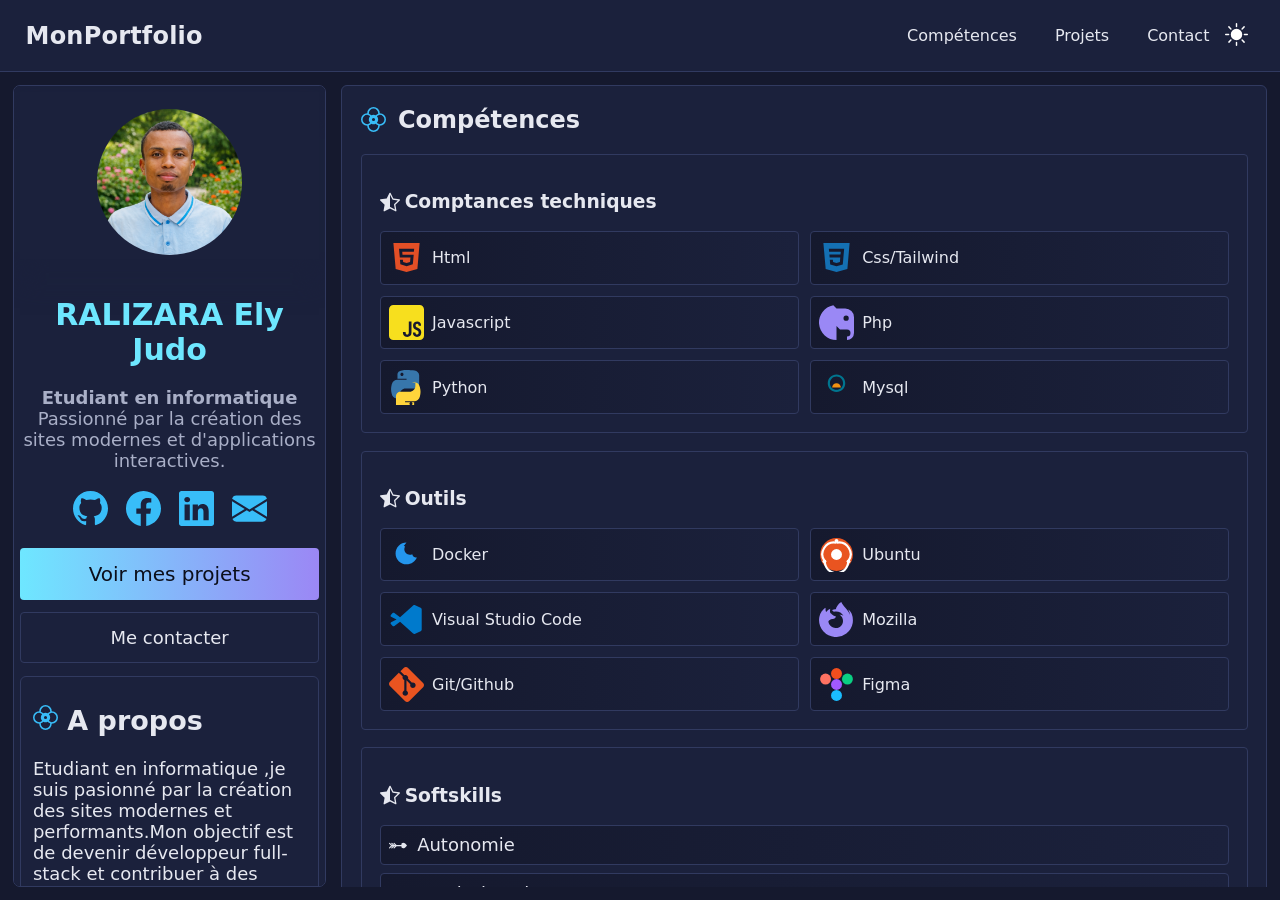
<file: index.html>
<!DOCTYPE html>
<html lang="en">
<head>
    <meta charset="UTF-8">
    <meta name="viewport" content="width=device-width, initial-scale=1.0">
    <title>Mon Portfolio</title>
    <link rel="stylesheet" href="assets/css/style.css">
    <link rel="stylesheet" href="assets/css/responsive.css">
    <link rel="stylesheet" href="assets/css/toolip.css">
</head>
<body>

  <!-- En tete -->
  <header class="header">
      <nav class="nav container">
        <button class="menu-toggle" aria-label="Ouvrir le menu"><img src="assets/images/icon/list.svg" alt="" srcset="" id="icon-menu"></button>
          <a href="#" class="logo">MonPortfolio</a>
          <ul class="nav-links">
               <!--<li data-link="oui"><a href="#accueil">Accueil</a></li>-->
              <li data-link="oui"><a href="#competences">Compétences</a></li>
              <li data-link="oui"><a href="#projets">Projets</a></li>
              <li data-link="oui"><a href="#contact">Contact</a></li>
          </ul>
          <button id="btn-switch">
            <img src="assets/images/icon/sun-fill.svg" alt="" srcset="" id="icon-mode">
          </button>
      </nav>
  </header>

  <!-- corps-->
  <main>
    <section class="section1">
    <section id="accueil" class="hero">
      <div class="container hero-grid">
        <div class="hero-image">
          <img src="assets/images/judo.png" alt="Photo de profil" />
        </div>
        <div class="hero-text">
          <h2><span class="accent">RALIZARA Ely Judo</span></h2>
          <p class="subtitle">
            <strong>Etudiant en informatique</strong><br>
            Passionné par la création des sites modernes et d'applications
            interactives. 
          </p>          
          <ul class="meta_link">
            <li>
              <div class="container-toolip">
                <div class="toolip">
                  <a href="https://github.com/ElyJudo" target="_blank" rel="noopener noreferrer">
                    <svg xmlns="http://www.w3.org/2000/svg" width="35" height="35" fill="#38bdf8" class="bi bi-github" viewBox="0 0 16 16">
                      <path d="M8 0C3.58 0 0 3.58 0 8c0 3.54 2.29 6.53 5.47 7.59.4.07.55-.17.55-.38 0-.19-.01-.82-.01-1.49-2.01.37-2.53-.49-2.69-.94-.09-.23-.48-.94-.82-1.13-.28-.15-.68-.52-.01-.53.63-.01 1.08.58 1.23.82.72 1.21 1.87.87 2.33.66.07-.52.28-.87.51-1.07-1.78-.2-3.64-.89-3.64-3.95 0-.87.31-1.59.82-2.15-.08-.2-.36-1.02.08-2.12 0 0 .67-.21 2.2.82.64-.18 1.32-.27 2-.27s1.36.09 2 .27c1.53-1.04 2.2-.82 2.2-.82.44 1.1.16 1.92.08 2.12.51.56.82 1.27.82 2.15 0 3.07-1.87 3.75-3.65 3.95.29.25.54.73.54 1.48 0 1.07-.01 1.93-.01 2.2 0 .21.15.46.55.38A8.01 8.01 0 0 0 16 8c0-4.42-3.58-8-8-8"/>
                    </svg>                  
                  </a>
                  <span class="toolip-text">github/ElyJudo</span>
                </div>
              </div>
            </li>
            <li>
              <div class="container-toolip">
                <div class="toolip">
                  <a href="https://facebook.com/RJ Ely" target="_blank" rel="noopener noreferrer">
                    <svg xmlns="http://www.w3.org/2000/svg" width="35" height="35" fill="#38bdf8" class="bi bi-facebook" viewBox="0 0 16 16">
                      <path d="M16 8.049c0-4.446-3.582-8.05-8-8.05C3.58 0-.002 3.603-.002 8.05c0 4.017 2.926 7.347 6.75 7.951v-5.625h-2.03V8.05H6.75V6.275c0-2.017 1.195-3.131 3.022-3.131.876 0 1.791.157 1.791.157v1.98h-1.009c-.993 0-1.303.621-1.303 1.258v1.51h2.218l-.354 2.326H9.25V16c3.824-.604 6.75-3.934 6.75-7.951"/>
                    </svg>                  
                  </a>
                  <span class="toolip-text">facebook/RJ Ely</span>
                </div>
              </div>
            </li>
            <li>
              <div class="container-toolip">
                <div class="toolip">
                  <a href="https://linkedin.com/ely-judo-ralizara" target="_blank" rel="noopener noreferrer">
                    <svg xmlns="http://www.w3.org/2000/svg" width="35" height="35" fill="#38bdf8" class="bi bi-linkedin" viewBox="0 0 16 16">
                      <path d="M0 1.146C0 .513.526 0 1.175 0h13.65C15.474 0 16 .513 16 1.146v13.708c0 .633-.526 1.146-1.175 1.146H1.175C.526 16 0 15.487 0 14.854zm4.943 12.248V6.169H2.542v7.225zm-1.2-8.212c.837 0 1.358-.554 1.358-1.248-.015-.709-.52-1.248-1.342-1.248S2.4 3.226 2.4 3.934c0 .694.521 1.248 1.327 1.248zm4.908 8.212V9.359c0-.216.016-.432.08-.586.173-.431.568-.878 1.232-.878.869 0 1.216.662 1.216 1.634v3.865h2.401V9.25c0-2.22-1.184-3.252-2.764-3.252-1.274 0-1.845.7-2.165 1.193v.025h-.016l.016-.025V6.169h-2.4c.03.678 0 7.225 0 7.225z"/>
                    </svg>                  
                  </a>
                  <span class="toolip-text">linkedin.com/ely-judo-ralizara</span>
                </div>
              </div>
            </li>
            <li>
              <div class="container-toolip">
                <div class="toolip">
                  <a href="https://ralizaraelyjudo@gmail.com" target="_blank" rel="noopener noreferrer">
                    <svg xmlns="http://www.w3.org/2000/svg" width="35" height="35" fill="#38bdf8" class="bi bi-envelope-fill" viewBox="0 0 16 16">
                      <path d="M.05 3.555A2 2 0 0 1 2 2h12a2 2 0 0 1 1.95 1.555L8 8.414zM0 4.697v7.104l5.803-3.558zM6.761 8.83l-6.57 4.027A2 2 0 0 0 2 14h12a2 2 0 0 0 1.808-1.144l-6.57-4.027L8 9.586zm3.436-.586L16 11.801V4.697z"/>
                    </svg> 
                  </a>
                  <span class="toolip-text">ralizaraelyjudo@gmail.com</span>
                </div>
              </div>
            </li>


          </ul>

          <div class="hero-actions">
            <a class="btn primary" href="#projets">Voir mes projets</a>
            <a class="btn ghost" href="#contact">Me contacter</a>
          </div>
        </div>
      </div>
    </section>
    <section id="a-propos" class="section a-propos">
      <div class="section_child">
      <div class="container about">
        <div>
          <h2>
            <svg xmlns="http://www.w3.org/2000/svg" width="25" height="25" fill="#38bdf8" class="bi bi-flower2" viewBox="0 0 16 16">
              <path d="M8 16a4 4 0 0 0 4-4 4 4 0 0 0 0-8 4 4 0 0 0-8 0 4 4 0 1 0 0 8 4 4 0 0 0 4 4m3-12q0 .11-.03.247c-.544.241-1.091.638-1.598 1.084A3 3 0 0 0 8 5c-.494 0-.96.12-1.372.331-.507-.446-1.054-.843-1.597-1.084A1 1 0 0 1 5 4a3 3 0 0 1 6 0m-.812 6.052A3 3 0 0 0 11 8a3 3 0 0 0-.812-2.052c.215-.18.432-.346.647-.487C11.34 5.131 11.732 5 12 5a3 3 0 1 1 0 6c-.268 0-.66-.13-1.165-.461a7 7 0 0 1-.647-.487m-3.56.617a3 3 0 0 0 2.744 0c.507.446 1.054.842 1.598 1.084q.03.137.03.247a3 3 0 1 1-6 0q0-.11.03-.247c.544-.242 1.091-.638 1.598-1.084m-.816-4.721A3 3 0 0 0 5 8c0 .794.308 1.516.812 2.052a7 7 0 0 1-.647.487C4.66 10.869 4.268 11 4 11a3 3 0 0 1 0-6c.268 0 .66.13 1.165.461.215.141.432.306.647.487M8 9a1 1 0 1 1 0-2 1 1 0 0 1 0 2"/>
            </svg>        
            A propos
          </h2>
          <p>
            Etudiant en informatique ,je suis pasionné par la création des 
            sites modernes et performants.Mon objectif est de devenir développeur full-stack et contribuer à des projets innovants
          </p>
          <div class="stats">
            <div class="stat">
              <span class="num">2</span>
              <span class="label">Années d'apprentissage</span>
            </div>
            <div class="stat">
              <span class="num">7+</span>
              <span class="label">Technologies utilisés</span>
            </div>
          </div>
        </div>
      </div>
    </section>
  </section>
  
  <section class="section2">
    <!-- competences -->
    <section id="competences" class="section alt">
        <div class="container competences">
          <h2>
            <svg xmlns="http://www.w3.org/2000/svg" width="25" height="25" fill="#38bdf8" class="bi bi-flower2" viewBox="0 0 16 16">
              <path d="M8 16a4 4 0 0 0 4-4 4 4 0 0 0 0-8 4 4 0 0 0-8 0 4 4 0 1 0 0 8 4 4 0 0 0 4 4m3-12q0 .11-.03.247c-.544.241-1.091.638-1.598 1.084A3 3 0 0 0 8 5c-.494 0-.96.12-1.372.331-.507-.446-1.054-.843-1.597-1.084A1 1 0 0 1 5 4a3 3 0 0 1 6 0m-.812 6.052A3 3 0 0 0 11 8a3 3 0 0 0-.812-2.052c.215-.18.432-.346.647-.487C11.34 5.131 11.732 5 12 5a3 3 0 1 1 0 6c-.268 0-.66-.13-1.165-.461a7 7 0 0 1-.647-.487m-3.56.617a3 3 0 0 0 2.744 0c.507.446 1.054.842 1.598 1.084q.03.137.03.247a3 3 0 1 1-6 0q0-.11.03-.247c.544-.242 1.091-.638 1.598-1.084m-.816-4.721A3 3 0 0 0 5 8c0 .794.308 1.516.812 2.052a7 7 0 0 1-.647.487C4.66 10.869 4.268 11 4 11a3 3 0 0 1 0-6c.268 0 .66.13 1.165.461.215.141.432.306.647.487M8 9a1 1 0 1 1 0-2 1 1 0 0 1 0 2"/>
            </svg>        
            Compétences
          </h2>
          <div class="skills-box">
            <h3>
              <svg xmlns="http://www.w3.org/2000/svg" width="20" height="20" fill="currentColor" class="bi bi-star-half" viewBox="0 0 16 16">
                <path d="M5.354 5.119 7.538.792A.52.52 0 0 1 8 .5c.183 0 .366.097.465.292l2.184 4.327 4.898.696A.54.54 0 0 1 16 6.32a.55.55 0 0 1-.17.445l-3.523 3.356.83 4.73c.078.443-.36.79-.746.592L8 13.187l-4.389 2.256a.5.5 0 0 1-.146.05c-.342.06-.668-.254-.6-.642l.83-4.73L.173 6.765a.55.55 0 0 1-.172-.403.6.6 0 0 1 .085-.302.51.51 0 0 1 .37-.245zM8 12.027a.5.5 0 0 1 .232.056l3.686 1.894-.694-3.957a.56.56 0 0 1 .162-.505l2.907-2.77-4.052-.576a.53.53 0 0 1-.393-.288L8.001 2.223 8 2.226z"/>
              </svg>
              Comptances techniques
            </h3>
            <div class="skills-content">
              <div class="">
                <svg class="w-6 h-6 text-gray-800 dark:text-white" aria-hidden="true" xmlns="http://www.w3.org/2000/svg" width="35"  height="35"  fill="#e34f26" viewBox="0 0 24 24">
                  <path d="m3 2 1.578 17.824L12 22l7.467-2.175L21 2H3Zm14.049 6.048H9.075l.172 2.016h7.697l-.626 6.565-4.246 1.381-4.281-1.455-.288-2.932h2.024l.16 1.411 2.4.815 2.346-.763.297-3.005H7.416l-.562-6.05h10.412l-.217 2.017Z"/>
                </svg>
                Html
              </div>
              <div class="">
                <svg class="w-6 h-6 text-gray-800 dark:text-white" aria-hidden="true" xmlns="http://www.w3.org/2000/svg" width="35"  height="35"  fill="#1470b3" viewBox="0 0 24 24">
                  <path d="m3 2 1.578 17.834L12 22l7.468-2.165L21 2H3Zm13.3 14.722-4.293 1.204H12l-4.297-1.204-.297-3.167h2.108l.15 1.526 2.335.639 2.34-.64.245-3.05h-7.27l-.187-2.006h7.64l.174-2.006H6.924l-.176-2.006h10.506l-.954 10.71Z"/>
                </svg>
                Css/Tailwind
              </div>
              <div class="">
                <svg xmlns="http://www.w3.org/2000/svg" width="35"  height="35"  fill="#f7df1e" class="bi bi-javascript" viewBox="0 0 16 16">
                  <path fill-rule="evenodd" d="M14 0a2 2 0 0 1 2 2v12a2 2 0 0 1-2 2H2a2 2 0 0 1-2-2V2a2 2 0 0 1 2-2zM9.053 7.596v3.127l-.007 1.752q0 .498-.186.752t-.556.263q-.342 0-.528-.234-.185-.234-.185-.684v-.175H6.37v.185q0 .665.253 1.113.255.45.703.674.44.225 1.016.225.88 0 1.406-.498.527-.498.527-1.485l.007-1.752V7.596zm3.808-.108q-.585 0-1.006.244a1.67 1.67 0 0 0-.634.674 2.1 2.1 0 0 0-.225.996q0 .753.293 1.182.303.42.967.732l.469.215q.438.186.625.43.185.244.185.635 0 .478-.166.703-.156.224-.527.224-.361.001-.547-.244-.186-.243-.205-.752h-1.162q.02.996.498 1.524.479.527 1.386.527.909 0 1.417-.518.507-.517.507-1.484 0-.81-.332-1.289t-1.045-.79l-.449-.196q-.39-.166-.556-.381-.166-.214-.166-.576 0-.4.165-.596.177-.195.508-.195.361 0 .508.234.156.234.176.703h1.123q-.03-.976-.498-1.484-.47-.518-1.309-.518"/>
                </svg>
                Javascript
              </div>
              <div class="">
                <svg fill="#9a88f5" width="35"  height="35"  viewBox="0 0 20 20" xmlns="http://www.w3.org/2000/svg"><path fill-rule="evenodd" d="M10 12v8A10 10 0 0 1 8.17.17L10 2h5a5 5 0 0 1 5 4.99v9.02A4 4 0 0 1 16 20v-2a2 2 0 1 0 0-4h-4l-2-2zm5.5-3a1.5 1.5 0 1 0 0-3 1.5 1.5 0 0 0 0 3z"/></svg>
                Php
              </div>
              <div class="">
                <svg xmlns="http://www.w3.org/2000/svg" width="35" height="35" viewBox="0 0 256 255">
                  <path fill="#3776AB" d="M126.9 0c-11.3.1-22.1 1-31.7 2.7-28.1 5-33.2 15.5-33.2 34.9v25.6h66.4v8.5H61.9c-19.6 0-36.7 11.8-42.1 34.2-6.2 25.6-6.5 41.6 0 68.1 4.8 20.1 16.3 34.2 35.9 34.2h23.3v-31.1c0-22.4 19.4-42.1 42.1-42.1h66.4c18.7 0 33.2-15.3 33.2-34.2V37.6c0-18.2-15.2-31.2-33.2-34.9C149.1 1 138.2-.1 126.9 0zm-32.1 20.5c6.3 0 11.4 5.1 11.4 11.4s-5.1 11.4-11.4 11.4-11.4-5.1-11.4-11.4 5.1-11.4 11.4-11.4z"/>
                  <path fill="#FFD43B" d="M192.8 85.9v31.1c0 22.4-19.4 42.1-42.1 42.1h-66.4c-18.7 0-33.2 15.3-33.2 34.2v68.1c0 18.2 15.2 31.2 33.2 34.9 18.7 3.8 36.6 4.5 66.4 0 28.1-5 33.2-15.5 33.2-34.9v-25.6h-66.4v-8.5h66.4c19.6 0 36.7-11.8 42.1-34.2 6.2-25.6 6.5-41.6 0-68.1-4.8-20.1-16.3-34.2-35.9-34.2h-23.3zm-32.1 148.6c6.3 0 11.4 5.1 11.4 11.4s-5.1 11.4-11.4 11.4-11.4-5.1-11.4-11.4 5.1-11.4 11.4-11.4z"/>
                </svg>

                Python
              </div>
              <div class="">
                <svg xmlns="http://www.w3.org/2000/svg" width="35" height="35" viewBox="0 0 256 256">
                  <path fill="#00758F" d="M128 32c-35.3 0-64 28.7-64 64 0 35.3 28.7 64 64 64s64-28.7 64-64c0-35.3-28.7-64-64-64zm0 112c-26.5 0-48-21.5-48-48s21.5-48 48-48 48 21.5 48 48-21.5 48-48 48z"/>
                  <path fill="#F29111" d="M128 96c-17.7 0-32 14.3-32 32h64c0-17.7-14.3-32-32-32z"/>
                </svg>

                Mysql
              </div>
           

            </div>
          </div>
          <div class="skills-box">
            <h3>
              <svg xmlns="http://www.w3.org/2000/svg" width="20" height="20" fill="currentColor" class="bi bi-star-half" viewBox="0 0 16 16">
                <path d="M5.354 5.119 7.538.792A.52.52 0 0 1 8 .5c.183 0 .366.097.465.292l2.184 4.327 4.898.696A.54.54 0 0 1 16 6.32a.55.55 0 0 1-.17.445l-3.523 3.356.83 4.73c.078.443-.36.79-.746.592L8 13.187l-4.389 2.256a.5.5 0 0 1-.146.05c-.342.06-.668-.254-.6-.642l.83-4.73L.173 6.765a.55.55 0 0 1-.172-.403.6.6 0 0 1 .085-.302.51.51 0 0 1 .37-.245zM8 12.027a.5.5 0 0 1 .232.056l3.686 1.894-.694-3.957a.56.56 0 0 1 .162-.505l2.907-2.77-4.052-.576a.53.53 0 0 1-.393-.288L8.001 2.223 8 2.226z"/>
              </svg>
              Outils
            </h3>
            <div class="skills-content">
              <div class="">
                <svg xmlns="http://www.w3.org/2000/svg" viewBox="0 0 128 128" width="35" height="35">>
                  <path fill="#2496ED" d="M64 20c-22 0-40 18-40 40 0 22 18 40 40 40 18 0 33-11 38-26-3 1-7 1-10-1-4-2-6-6-7-10-3 1-6 2-9 2-11 0-20-9-20-20 0-4 1-7 3-10-1-1-3-2-5-2z"/>
                </svg>

                Docker
              </div>
              <div class="">
                <svg xmlns="http://www.w3.org/2000/svg" viewBox="0 0 256 256" width="35" height="35">
                  <circle cx="128" cy="128" r="120" fill="#E95420"/>
                  <circle cx="128" cy="128" r="40" fill="#ffffff"/>
                  <circle cx="128" cy="28" r="14" fill="#ffffff"/>
                  <circle cx="40" cy="178" r="14" fill="#ffffff"/>
                  <circle cx="216" cy="178" r="14" fill="#ffffff"/>
                  <path d="M128 42 A86 86 0 0 1 214 178" stroke="#ffffff" stroke-width="16" fill="none"/>
                  <path d="M214 178 A86 86 0 0 1 42 178" stroke="#ffffff" stroke-width="16" fill="none"/>
                  <path d="M42 178 A86 86 0 0 1 128 42" stroke="#ffffff" stroke-width="16" fill="none"/>
                </svg>

                Ubuntu
              </div>
              <div class="">
                <svg xmlns="http://www.w3.org/2000/svg" viewBox="0 0 128 128" width="35"height="35">
                  <path fill="#007acc" d="M115.6 21.2L95.8 11.6c-2.5-1.2-5.5-.8-7.5 1L40.4 55.6 19.8 40.1c-2-1.5-4.8-1.3-6.5.5L6.8 47.3c-1.6 2-1.3 4.8.7 6.5L27.7 64 7.5 74.2c-2 1.6-2.3 4.5-.7 6.5l6.5 6.7c1.7 1.8 4.5 2 6.5.5l20.6-15.5 47.9 43c2 1.8 5 2.2 7.5 1l19.8-9.6c2.4-1.2 4-3.7 4-6.4V27.6c0-2.7-1.6-5.2-4-6.4z"/>
                </svg>

                Visual Studio Code
              </div>
              <div class="">
                <svg xmlns="http://www.w3.org/2000/svg" width="35" height="35" fill="#9a88f5" class="bi bi-browser-firefox" viewBox="0 0 16 16">
                  <path d="M13.384 3.408c.535.276 1.22 1.152 1.556 1.963a8 8 0 0 1 .503 3.897l-.009.077-.026.224A7.758 7.758 0 0 1 .006 8.257v-.04q.025-.545.114-1.082c.01-.074.075-.42.09-.489l.01-.051a6.6 6.6 0 0 1 1.041-2.35q.327-.465.725-.87.35-.358.758-.65a1.5 1.5 0 0 1 .26-.137c-.018.268-.04 1.553.268 1.943h.003a5.7 5.7 0 0 1 1.868-1.443 3.6 3.6 0 0 0 .021 1.896q.105.07.2.152c.107.09.226.207.454.433l.068.066.009.009a2 2 0 0 0 .213.18c.383.287.943.563 1.306.741.201.1.342.168.359.193l.004.008c-.012.193-.695.858-.933.858-2.206 0-2.564 1.335-2.564 1.335.087.997.714 1.839 1.517 2.357a4 4 0 0 0 .439.241q.114.05.228.094c.325.115.665.18 1.01.194 3.043.143 4.155-2.804 3.129-4.745v-.001a3 3 0 0 0-.731-.9 3 3 0 0 0-.571-.37l-.003-.002a2.68 2.68 0 0 1 1.87.454 3.92 3.92 0 0 0-3.396-1.983q-.116.001-.23.01l-.042.003V4.31h-.002a4 4 0 0 0-.8.14 7 7 0 0 0-.333-.314 2 2 0 0 0-.2-.152 4 4 0 0 1-.088-.383 5 5 0 0 1 1.352-.289l.05-.003c.052-.004.125-.01.205-.012C7.996 2.212 8.733.843 10.17.002l-.003.005.003-.001.002-.002h.002l.002-.002h.015a.02.02 0 0 1 .012.007 2.4 2.4 0 0 0 .206.48q.09.153.183.297c.49.774 1.023 1.379 1.543 1.968.771.874 1.512 1.715 2.036 3.02l-.001-.013a8 8 0 0 0-.786-2.353"/>
                </svg>               
                Mozilla
              </div>
              <div class="">
                <svg xmlns="http://www.w3.org/2000/svg" viewBox="0 0 128 128" width="35"height="35">
                  <path fill="#E95420" d="M124.7 58.4L69.6 3.3c-4.4-4.4-11.5-4.4-15.9 0L41.9 15.1l15 15c3.5-1.2 7.6-.4 10.4 2.4 2.8 2.8 3.6 6.9 2.4 10.4l14.4 14.4c3.5-1.2 7.6-.4 10.4 2.4 3.9 3.9 3.9 10.3 0 14.2-3.9 3.9-10.3 3.9-14.2 0-2.9-2.9-3.6-7.2-2.2-10.8L63.9 48.7v37.7c1 .5 1.9 1.1 2.7 1.9 3.9 3.9 3.9 10.3 0 14.2-3.9 3.9-10.3 3.9-14.2 0-3.9-3.9-3.9-10.3 0-14.2 1-1 2.2-1.8 3.5-2.3V47.8c-1.3-.5-2.5-1.3-3.5-2.3-3-3-3.7-7.4-2.1-11.1L35.9 20.9 3.3 53.5c-4.4 4.4-4.4 11.5 0 15.9l55.1 55.1c4.4 4.4 11.5 4.4 15.9 0l50.4-50.4c4.4-4.4 4.4-11.5 0-15.7z"/>
                </svg>

                Git/Github
              </div>
              <div class="">
               <svg xmlns="http://www.w3.org/2000/svg" viewBox="0 0 128 128" width="35"height="35">
                <circle cx="64" cy="24" r="20" fill="#F24E1E"/>
                <circle cx="64" cy="64" r="20" fill="#A259FF"/>
                <circle cx="64" cy="104" r="20" fill="#1ABCFE"/>
                <circle cx="24" cy="44" r="20" fill="#FF7262"/>
                <circle cx="104" cy="44" r="20" fill="#0ACF83"/>
              </svg>

                Figma
              </div>
              
              

            </div>
          </div>
          <div class="skills-box">
            <h3>
              <svg xmlns="http://www.w3.org/2000/svg" width="20" height="20" fill="currentColor" class="bi bi-star-half" viewBox="0 0 16 16">
                <path d="M5.354 5.119 7.538.792A.52.52 0 0 1 8 .5c.183 0 .366.097.465.292l2.184 4.327 4.898.696A.54.54 0 0 1 16 6.32a.55.55 0 0 1-.17.445l-3.523 3.356.83 4.73c.078.443-.36.79-.746.592L8 13.187l-4.389 2.256a.5.5 0 0 1-.146.05c-.342.06-.668-.254-.6-.642l.83-4.73L.173 6.765a.55.55 0 0 1-.172-.403.6.6 0 0 1 .085-.302.51.51 0 0 1 .37-.245zM8 12.027a.5.5 0 0 1 .232.056l3.686 1.894-.694-3.957a.56.56 0 0 1 .162-.505l2.907-2.77-4.052-.576a.53.53 0 0 1-.393-.288L8.001 2.223 8 2.226z"/>
              </svg>
              Softskills
            </h3>
            <div class="skills">
              <ul class="soft-skill">
                <li>
                  <svg xmlns="http://www.w3.org/2000/svg" width="18" height="18" fill="currentColor" class="bi bi-heart-arrow" viewBox="0 0 16 16">
                    <path d="M6.707 9h4.364c-.536 1.573 2.028 3.806 4.929-.5-2.9-4.306-5.465-2.073-4.929-.5H6.707L4.854 6.146a.5.5 0 1 0-.708.708L5.293 8h-.586L2.854 6.146a.5.5 0 1 0-.708.708L3.293 8h-.586L.854 6.146a.5.5 0 1 0-.708.708L1.793 8.5.146 10.146a.5.5 0 0 0 .708.708L2.707 9h.586l-1.147 1.146a.5.5 0 0 0 .708.708L4.707 9h.586l-1.147 1.146a.5.5 0 0 0 .708.708z"/>
                  </svg>
                  Autonomie
                </li>
                <li>
                  <svg xmlns="http://www.w3.org/2000/svg" width="18" height="18" fill="currentColor" class="bi bi-heart-arrow" viewBox="0 0 16 16">
                    <path d="M6.707 9h4.364c-.536 1.573 2.028 3.806 4.929-.5-2.9-4.306-5.465-2.073-4.929-.5H6.707L4.854 6.146a.5.5 0 1 0-.708.708L5.293 8h-.586L2.854 6.146a.5.5 0 1 0-.708.708L3.293 8h-.586L.854 6.146a.5.5 0 1 0-.708.708L1.793 8.5.146 10.146a.5.5 0 0 0 .708.708L2.707 9h.586l-1.147 1.146a.5.5 0 0 0 .708.708L4.707 9h.586l-1.147 1.146a.5.5 0 0 0 .708.708z"/>
                  </svg>

                  Esprit d'analyse
                </li>
                <li>
                  <svg xmlns="http://www.w3.org/2000/svg" width="18" height="18" fill="currentColor" class="bi bi-heart-arrow" viewBox="0 0 16 16">
                    <path d="M6.707 9h4.364c-.536 1.573 2.028 3.806 4.929-.5-2.9-4.306-5.465-2.073-4.929-.5H6.707L4.854 6.146a.5.5 0 1 0-.708.708L5.293 8h-.586L2.854 6.146a.5.5 0 1 0-.708.708L3.293 8h-.586L.854 6.146a.5.5 0 1 0-.708.708L1.793 8.5.146 10.146a.5.5 0 0 0 .708.708L2.707 9h.586l-1.147 1.146a.5.5 0 0 0 .708.708L4.707 9h.586l-1.147 1.146a.5.5 0 0 0 .708.708z"/>
                  </svg>

                  Travail en équipe
                </li>
                <li>
                  <svg xmlns="http://www.w3.org/2000/svg" width="18" height="18" fill="currentColor" class="bi bi-heart-arrow" viewBox="0 0 16 16">
                    <path d="M6.707 9h4.364c-.536 1.573 2.028 3.806 4.929-.5-2.9-4.306-5.465-2.073-4.929-.5H6.707L4.854 6.146a.5.5 0 1 0-.708.708L5.293 8h-.586L2.854 6.146a.5.5 0 1 0-.708.708L3.293 8h-.586L.854 6.146a.5.5 0 1 0-.708.708L1.793 8.5.146 10.146a.5.5 0 0 0 .708.708L2.707 9h.586l-1.147 1.146a.5.5 0 0 0 .708.708L4.707 9h.586l-1.147 1.146a.5.5 0 0 0 .708.708z"/>
                  </svg>

                  Persérvérance
                </li>
              </ul>
            </div>          
          </div>
        </div>
    </section>
    <section class="section" id="formation">
      <div class="container">
        <h2>
          <svg xmlns="http://www.w3.org/2000/svg" width="25" height="25" fill="#38bdf8" class="bi bi-flower2" viewBox="0 0 16 16">
            <path d="M8 16a4 4 0 0 0 4-4 4 4 0 0 0 0-8 4 4 0 0 0-8 0 4 4 0 1 0 0 8 4 4 0 0 0 4 4m3-12q0 .11-.03.247c-.544.241-1.091.638-1.598 1.084A3 3 0 0 0 8 5c-.494 0-.96.12-1.372.331-.507-.446-1.054-.843-1.597-1.084A1 1 0 0 1 5 4a3 3 0 0 1 6 0m-.812 6.052A3 3 0 0 0 11 8a3 3 0 0 0-.812-2.052c.215-.18.432-.346.647-.487C11.34 5.131 11.732 5 12 5a3 3 0 1 1 0 6c-.268 0-.66-.13-1.165-.461a7 7 0 0 1-.647-.487m-3.56.617a3 3 0 0 0 2.744 0c.507.446 1.054.842 1.598 1.084q.03.137.03.247a3 3 0 1 1-6 0q0-.11.03-.247c.544-.242 1.091-.638 1.598-1.084m-.816-4.721A3 3 0 0 0 5 8c0 .794.308 1.516.812 2.052a7 7 0 0 1-.647.487C4.66 10.869 4.268 11 4 11a3 3 0 0 1 0-6c.268 0 .66.13 1.165.461.215.141.432.306.647.487M8 9a1 1 0 1 1 0-2 1 1 0 0 1 0 2"/>
          </svg>        
          Formations
        </h2>
        <ul class="soft-skill">
          <li>
            <svg xmlns="http://www.w3.org/2000/svg" width="18" height="18" fill="currentColor" class="bi bi-pc-display-horizontal" viewBox="0 0 16 16">
              <path d="M1.5 0A1.5 1.5 0 0 0 0 1.5v7A1.5 1.5 0 0 0 1.5 10H6v1H1a1 1 0 0 0-1 1v3a1 1 0 0 0 1 1h14a1 1 0 0 0 1-1v-3a1 1 0 0 0-1-1h-5v-1h4.5A1.5 1.5 0 0 0 16 8.5v-7A1.5 1.5 0 0 0 14.5 0zm0 1h13a.5.5 0 0 1 .5.5v7a.5.5 0 0 1-.5.5h-13a.5.5 0 0 1-.5-.5v-7a.5.5 0 0 1 .5-.5M12 12.5a.5.5 0 1 1 1 0 .5.5 0 0 1-1 0m2 0a.5.5 0 1 1 1 0 .5.5 0 0 1-1 0M1.5 12h5a.5.5 0 0 1 0 1h-5a.5.5 0 0 1 0-1M1 14.25a.25.25 0 0 1 .25-.25h5.5a.25.25 0 1 1 0 .5h-5.5a.25.25 0 0 1-.25-.25"/>
            </svg>
            Licence en informatique 
          </li>
          <li>
            <svg xmlns="http://www.w3.org/2000/svg" width="18" height="18" fill="currentColor" class="bi bi-mortarboard-fill" viewBox="0 0 16 16">
              <path d="M8.211 2.047a.5.5 0 0 0-.422 0l-7.5 3.5a.5.5 0 0 0 .025.917l7.5 3a.5.5 0 0 0 .372 0L14 7.14V13a1 1 0 0 0-1 1v2h3v-2a1 1 0 0 0-1-1V6.739l.686-.275a.5.5 0 0 0 .025-.917z"/>
              <path d="M4.176 9.032a.5.5 0 0 0-.656.327l-.5 1.7a.5.5 0 0 0 .294.605l4.5 1.8a.5.5 0 0 0 .372 0l4.5-1.8a.5.5 0 0 0 .294-.605l-.5-1.7a.5.5 0 0 0-.656-.327L8 10.466z"/>
            </svg>
            Université ISSTM(Institut Superière des Sciences et Technologies de Mahajanga)
          </li>
          <li>
            <svg xmlns="http://www.w3.org/2000/svg" width="18" height="18" fill="currentColor" class="bi bi-calendar2" viewBox="0 0 16 16">
              <path d="M3.5 0a.5.5 0 0 1 .5.5V1h8V.5a.5.5 0 0 1 1 0V1h1a2 2 0 0 1 2 2v11a2 2 0 0 1-2 2H2a2 2 0 0 1-2-2V3a2 2 0 0 1 2-2h1V.5a.5.5 0 0 1 .5-.5M2 2a1 1 0 0 0-1 1v11a1 1 0 0 0 1 1h12a1 1 0 0 0 1-1V3a1 1 0 0 0-1-1z"/>
              <path d="M2.5 4a.5.5 0 0 1 .5-.5h10a.5.5 0 0 1 .5.5v1a.5.5 0 0 1-.5.5H3a.5.5 0 0 1-.5-.5z"/>
            </svg>
            2024 - Jusqu'au present
          </li>
          <li>
            <svg xmlns="http://www.w3.org/2000/svg" width="18" height="18" fill="currentColor" class="bi bi-calendar2-week" viewBox="0 0 16 16">
              <path d="M3.5 0a.5.5 0 0 1 .5.5V1h8V.5a.5.5 0 0 1 1 0V1h1a2 2 0 0 1 2 2v11a2 2 0 0 1-2 2H2a2 2 0 0 1-2-2V3a2 2 0 0 1 2-2h1V.5a.5.5 0 0 1 .5-.5M2 2a1 1 0 0 0-1 1v11a1 1 0 0 0 1 1h12a1 1 0 0 0 1-1V3a1 1 0 0 0-1-1z"/>
              <path d="M2.5 4a.5.5 0 0 1 .5-.5h10a.5.5 0 0 1 .5.5v1a.5.5 0 0 1-.5.5H3a.5.5 0 0 1-.5-.5zM11 7.5a.5.5 0 0 1 .5-.5h1a.5.5 0 0 1 .5.5v1a.5.5 0 0 1-.5.5h-1a.5.5 0 0 1-.5-.5zm-3 0a.5.5 0 0 1 .5-.5h1a.5.5 0 0 1 .5.5v1a.5.5 0 0 1-.5.5h-1a.5.5 0 0 1-.5-.5zm-5 3a.5.5 0 0 1 .5-.5h1a.5.5 0 0 1 .5.5v1a.5.5 0 0 1-.5.5h-1a.5.5 0 0 1-.5-.5zm3 0a.5.5 0 0 1 .5-.5h1a.5.5 0 0 1 .5.5v1a.5.5 0 0 1-.5.5h-1a.5.5 0 0 1-.5-.5z"/>
            </svg>
            Cours importants : Programmation,Algorithmique,Base de données
          </li>
        </ul>
      </div>
    </section>
    <!-- Projets -->
    <section id="projets" class="section">
      <div class="container">
        <h2>
          <svg xmlns="http://www.w3.org/2000/svg" width="25" height="25" fill="#38bdf8" class="bi bi-flower2" viewBox="0 0 16 16">
            <path d="M8 16a4 4 0 0 0 4-4 4 4 0 0 0 0-8 4 4 0 0 0-8 0 4 4 0 1 0 0 8 4 4 0 0 0 4 4m3-12q0 .11-.03.247c-.544.241-1.091.638-1.598 1.084A3 3 0 0 0 8 5c-.494 0-.96.12-1.372.331-.507-.446-1.054-.843-1.597-1.084A1 1 0 0 1 5 4a3 3 0 0 1 6 0m-.812 6.052A3 3 0 0 0 11 8a3 3 0 0 0-.812-2.052c.215-.18.432-.346.647-.487C11.34 5.131 11.732 5 12 5a3 3 0 1 1 0 6c-.268 0-.66-.13-1.165-.461a7 7 0 0 1-.647-.487m-3.56.617a3 3 0 0 0 2.744 0c.507.446 1.054.842 1.598 1.084q.03.137.03.247a3 3 0 1 1-6 0q0-.11.03-.247c.544-.242 1.091-.638 1.598-1.084m-.816-4.721A3 3 0 0 0 5 8c0 .794.308 1.516.812 2.052a7 7 0 0 1-.647.487C4.66 10.869 4.268 11 4 11a3 3 0 0 1 0-6c.268 0 .66.13 1.165.461.215.141.432.306.647.487M8 9a1 1 0 1 1 0-2 1 1 0 0 1 0 2"/>
          </svg>        
          Projets
        </h2>
        <div class="projects">
          <article class="card">
            <div class="card-body">
              <h3>Gestion de tâche</h3>
              <!-- <img src="https://images.unsplash.com/photo-1555066931-4365d14bab8c?q=80&w=800" alt="Projet 1" /> -->
              <p>Vous pouvez ajouter des différents tâches</p>
              <div class="tags">
                <span>
                  <svg class="w-6 h-6 text-gray-800 dark:text-white" aria-hidden="true" xmlns="http://www.w3.org/2000/svg" width="30"  height="30"  fill="#e34f26" viewBox="0 0 24 24">
                    <path d="m3 2 1.578 17.824L12 22l7.467-2.175L21 2H3Zm14.049 6.048H9.075l.172 2.016h7.697l-.626 6.565-4.246 1.381-4.281-1.455-.288-2.932h2.024l.16 1.411 2.4.815 2.346-.763.297-3.005H7.416l-.562-6.05h10.412l-.217 2.017Z"/>
                  </svg>
                </span>
                <span>
                  <svg class="w-6 h-6 text-gray-800 dark:text-white" aria-hidden="true" xmlns="http://www.w3.org/2000/svg" width="30"  height="30"  fill="#1572b6" viewBox="0 0 24 24">
                    <path d="m3 2 1.578 17.834L12 22l7.468-2.165L21 2H3Zm13.3 14.722-4.293 1.204H12l-4.297-1.204-.297-3.167h2.108l.15 1.526 2.335.639 2.34-.64.245-3.05h-7.27l-.187-2.006h7.64l.174-2.006H6.924l-.176-2.006h10.506l-.954 10.71Z"/>
                  </svg>
                </span>
                <span>
                  <svg xmlns="http://www.w3.org/2000/svg" width="30"style="padding: 3px;" height="30"  fill="#f4dc1d" class="bi bi-javascript" viewBox="0 0 16 16">
                    <path fill-rule="evenodd" d="M14 0a2 2 0 0 1 2 2v12a2 2 0 0 1-2 2H2a2 2 0 0 1-2-2V2a2 2 0 0 1 2-2zM9.053 7.596v3.127l-.007 1.752q0 .498-.186.752t-.556.263q-.342 0-.528-.234-.185-.234-.185-.684v-.175H6.37v.185q0 .665.253 1.113.255.45.703.674.44.225 1.016.225.88 0 1.406-.498.527-.498.527-1.485l.007-1.752V7.596zm3.808-.108q-.585 0-1.006.244a1.67 1.67 0 0 0-.634.674 2.1 2.1 0 0 0-.225.996q0 .753.293 1.182.303.42.967.732l.469.215q.438.186.625.43.185.244.185.635 0 .478-.166.703-.156.224-.527.224-.361.001-.547-.244-.186-.243-.205-.752h-1.162q.02.996.498 1.524.479.527 1.386.527.909 0 1.417-.518.507-.517.507-1.484 0-.81-.332-1.289t-1.045-.79l-.449-.196q-.39-.166-.556-.381-.166-.214-.166-.576 0-.4.165-.596.177-.195.508-.195.361 0 .508.234.156.234.176.703h1.123q-.03-.976-.498-1.484-.47-.518-1.309-.518"/>
                  </svg>
                </span>
                <span>
                  <svg fill="#1572b6" width="30"  height="30"  viewBox="0 0 20 20" xmlns="http://www.w3.org/2000/svg"><path fill-rule="evenodd" d="M10 12v8A10 10 0 0 1 8.17.17L10 2h5a5 5 0 0 1 5 4.99v9.02A4 4 0 0 1 16 20v-2a2 2 0 1 0 0-4h-4l-2-2zm5.5-3a1.5 1.5 0 1 0 0-3 1.5 1.5 0 0 0 0 3z"/></svg>
                </span>
              </div>
              <div class="card-actions">
                <a class="btn small" href="https://github.com/ElyJudo/taches" target="_blank">Github</a>
                <a class="btn small ghost" href="#" target="_blank">Code</a>
              </div>
            </div>
          </article>
          <article class="card">
            <div class="card-body">
              <h3>Site Portfolio</h3>
              <!-- <img src="https://images.unsplash.com/photo-1498050108023-c5249f4df085?q=80&w=800" alt="Projet 2" /> -->
              <p>Design minimaliste, performance optimisée.</p>
              <div class="tags">
                <span>
                  <svg class="w-6 h-6 text-gray-800 dark:text-white" aria-hidden="true" xmlns="http://www.w3.org/2000/svg" width="30"  height="30"  fill="#e34f26" viewBox="0 0 24 24">
                    <path d="m3 2 1.578 17.824L12 22l7.467-2.175L21 2H3Zm14.049 6.048H9.075l.172 2.016h7.697l-.626 6.565-4.246 1.381-4.281-1.455-.288-2.932h2.024l.16 1.411 2.4.815 2.346-.763.297-3.005H7.416l-.562-6.05h10.412l-.217 2.017Z"/>
                  </svg>
                </span>
                <span>
                  <svg class="w-6 h-6 text-gray-800 dark:text-white" aria-hidden="true" xmlns="http://www.w3.org/2000/svg" width="30"  height="30"  fill="#1572b6" viewBox="0 0 24 24">
                    <path d="m3 2 1.578 17.834L12 22l7.468-2.165L21 2H3Zm13.3 14.722-4.293 1.204H12l-4.297-1.204-.297-3.167h2.108l.15 1.526 2.335.639 2.34-.64.245-3.05h-7.27l-.187-2.006h7.64l.174-2.006H6.924l-.176-2.006h10.506l-.954 10.71Z"/>
                  </svg>
                </span>
                <span>
                  <svg xmlns="http://www.w3.org/2000/svg" width="30" style="padding: 3px;" height="30"  fill="#f4dc1d" class="bi bi-javascript" viewBox="0 0 16 16">
                    <path fill-rule="evenodd" d="M14 0a2 2 0 0 1 2 2v12a2 2 0 0 1-2 2H2a2 2 0 0 1-2-2V2a2 2 0 0 1 2-2zM9.053 7.596v3.127l-.007 1.752q0 .498-.186.752t-.556.263q-.342 0-.528-.234-.185-.234-.185-.684v-.175H6.37v.185q0 .665.253 1.113.255.45.703.674.44.225 1.016.225.88 0 1.406-.498.527-.498.527-1.485l.007-1.752V7.596zm3.808-.108q-.585 0-1.006.244a1.67 1.67 0 0 0-.634.674 2.1 2.1 0 0 0-.225.996q0 .753.293 1.182.303.42.967.732l.469.215q.438.186.625.43.185.244.185.635 0 .478-.166.703-.156.224-.527.224-.361.001-.547-.244-.186-.243-.205-.752h-1.162q.02.996.498 1.524.479.527 1.386.527.909 0 1.417-.518.507-.517.507-1.484 0-.81-.332-1.289t-1.045-.79l-.449-.196q-.39-.166-.556-.381-.166-.214-.166-.576 0-.4.165-.596.177-.195.508-.195.361 0 .508.234.156.234.176.703h1.123q-.03-.976-.498-1.484-.47-.518-1.309-.518"/>
                  </svg>
                </span>
                <span>
                  <svg fill="#1572b6" width="30"  height="30"  viewBox="0 0 20 20" xmlns="http://www.w3.org/2000/svg"><path fill-rule="evenodd" d="M10 12v8A10 10 0 0 1 8.17.17L10 2h5a5 5 0 0 1 5 4.99v9.02A4 4 0 0 1 16 20v-2a2 2 0 1 0 0-4h-4l-2-2zm5.5-3a1.5 1.5 0 1 0 0-3 1.5 1.5 0 0 0 0 3z"/></svg>
                </span>
              </div>              
                <div class="card-actions">
                <a class="btn small" href="https://github.com/ElyJudo/mon-portfolio" target="_blank">Github</a>
                <a class="btn small ghost" href="#" target="_blank">Code</a>
              </div>
            </div>
          </article>
        </div>
      </div>
    </section>

        <!-- Contact -->
    <section id="contact" class="section">
      <div class="container">
        <h2>
          <svg xmlns="http://www.w3.org/2000/svg" width="25" height="25" fill="#38bdf8" class="bi bi-flower2" viewBox="0 0 16 16">
            <path d="M8 16a4 4 0 0 0 4-4 4 4 0 0 0 0-8 4 4 0 0 0-8 0 4 4 0 1 0 0 8 4 4 0 0 0 4 4m3-12q0 .11-.03.247c-.544.241-1.091.638-1.598 1.084A3 3 0 0 0 8 5c-.494 0-.96.12-1.372.331-.507-.446-1.054-.843-1.597-1.084A1 1 0 0 1 5 4a3 3 0 0 1 6 0m-.812 6.052A3 3 0 0 0 11 8a3 3 0 0 0-.812-2.052c.215-.18.432-.346.647-.487C11.34 5.131 11.732 5 12 5a3 3 0 1 1 0 6c-.268 0-.66-.13-1.165-.461a7 7 0 0 1-.647-.487m-3.56.617a3 3 0 0 0 2.744 0c.507.446 1.054.842 1.598 1.084q.03.137.03.247a3 3 0 1 1-6 0q0-.11.03-.247c.544-.242 1.091-.638 1.598-1.084m-.816-4.721A3 3 0 0 0 5 8c0 .794.308 1.516.812 2.052a7 7 0 0 1-.647.487C4.66 10.869 4.268 11 4 11a3 3 0 0 1 0-6c.268 0 .66.13 1.165.461.215.141.432.306.647.487M8 9a1 1 0 1 1 0-2 1 1 0 0 1 0 2"/>
          </svg>        
          Contact
        </h2>
        <div class="contact-grid">
          <form class="contact-form" action="#" method="post">
            <h3>
              <svg xmlns="http://www.w3.org/2000/svg" width="20" height="20" fill="currentColor" class="bi bi-star-half" viewBox="0 0 16 16">
                <path d="M5.354 5.119 7.538.792A.52.52 0 0 1 8 .5c.183 0 .366.097.465.292l2.184 4.327 4.898.696A.54.54 0 0 1 16 6.32a.55.55 0 0 1-.17.445l-3.523 3.356.83 4.73c.078.443-.36.79-.746.592L8 13.187l-4.389 2.256a.5.5 0 0 1-.146.05c-.342.06-.668-.254-.6-.642l.83-4.73L.173 6.765a.55.55 0 0 1-.172-.403.6.6 0 0 1 .085-.302.51.51 0 0 1 .37-.245zM8 12.027a.5.5 0 0 1 .232.056l3.686 1.894-.694-3.957a.56.56 0 0 1 .162-.505l2.907-2.77-4.052-.576a.53.53 0 0 1-.393-.288L8.001 2.223 8 2.226z"/>
              </svg>
              Envoyer un message
            </h3>
            <div class="field">
              <label for="name">Nom</label>
              <input id="name" name="name" type="text" placeholder="Votre nom" required />
            </div>
            <div class="field">
              <label for="email">Email</label>
              <input id="email" name="email" type="email" placeholder="vous@exemple.com" required />
            </div>
            <div class="field">
              <label for="message">Message</label>
              <textarea id="message" name="message" rows="1" placeholder="Parlez-moi de votre projet..." required></textarea>
            </div>
            <p class="form-note">En cliquant sur 'Envoyer', vous acceptez d'etre contacté par email.</p>
            <button class="btn primary" type="submit">Envoyer</button>
          </form>
          <div class="contact-info">
            <h3>
              <svg xmlns="http://www.w3.org/2000/svg" width="20" height="20" fill="currentColor" class="bi bi-star-half" viewBox="0 0 16 16">
                <path d="M5.354 5.119 7.538.792A.52.52 0 0 1 8 .5c.183 0 .366.097.465.292l2.184 4.327 4.898.696A.54.54 0 0 1 16 6.32a.55.55 0 0 1-.17.445l-3.523 3.356.83 4.73c.078.443-.36.79-.746.592L8 13.187l-4.389 2.256a.5.5 0 0 1-.146.05c-.342.06-.668-.254-.6-.642l.83-4.73L.173 6.765a.55.55 0 0 1-.172-.403.6.6 0 0 1 .085-.302.51.51 0 0 1 .37-.245zM8 12.027a.5.5 0 0 1 .232.056l3.686 1.894-.694-3.957a.56.56 0 0 1 .162-.505l2.907-2.77-4.052-.576a.53.53 0 0 1-.393-.288L8.001 2.223 8 2.226z"/>
              </svg>
              Informations
            </h3>
            <ul class="contact-list">
              <li><strong><img src="assets/images/icon/envelope-fill.svg" alt="" class="img-info"></strong><a href="https:ralizaraelyjudo@gmail.com" target="_blank" rel="noopener noreferrer">- ralizaraelyjudo@gmail.com</a></li>
              <li><strong><img src="assets/images/icon/facebook-fill.svg" alt="" class="img-info" srcset=""></strong><a href="https://web.facebook.com/rj.ely.921620" target="_blank" rel="noopener noreferrer">- https://web.facebook.com/rj.ely.921620</a></li>
              <li><strong><img src="assets/images/icon/telephone-fill.svg" alt="" class="img-info" srcset=""></strong>- 0328329420 / 0343310329</li>
              <li><strong><img src="assets/images/icon/linkedin info.svg" alt="" class="img-info" srcset=""></strong><a href="https://www.linkedin.com/in/ralizara-ely-judo-7523423b3/" target="_blank" rel="noopener noreferrer">- https://www.linkedin.com/in/ralizara-ely-judo-7523423b3/</a></li>
              <li><strong><img src="assets/images/icon/github info.svg" alt="" class="img-info" srcset=""></strong><a href="https:github.com/ElyJudo" target="_blank" rel="noopener noreferrer">- github.com/ElyJudo</a></li>
              <li><strong><img src="assets/images/icon/geo-alt-fill.svg" alt="" class="img-info" srcset=""></strong>- Mahajanga, Madagascar</li>
            </ul>

          </div>
        </div>
      </div>
    </section>
    <footer class="footer">
      <div class="container footer-grid">
        <ul class="meta_link">
          <li><a href="https://web.facebook.com/rj.ely.921620" target="_blank" rel="noopener noreferrer"><img src="assets/images/icon/facebook.svg" alt="" srcset=""></a></li>
          <li><a href="https:github.com/ElyJudo" target="_blank" rel="noopener noreferrer"><img src="assets/images/icon/github.svg" alt="" srcset=""></a></li>
          <li><a href="https://www.linkedin.com/in/ralizara-ely-judo-7523423b3/" target="_blank" rel="noopener noreferrer"><img src="assets/images/icon/linkedin.svg" alt="" srcset=""></a></li>
          
        </ul>
        <p>© 2025 RALIZARA Ely Judo Tous droits réservés</p>
      </div>
    </footer>
  </section>
</main>

  <script src="assets/js/script.js"></script>
</body>
</html>
</file>
<file: assets/css/style.css>
:root {
  --panel: #1b213c;
  --bg: #15192e;
  --text: #e6e8f0;
  --muted: #a9afc7;
  --accent: #6ee7ff;
  --accent-2: #9b87f5;
  --border: #313a60;
  --hover-btn: #2c3346;
  --transition:0.5s 0.7s ease-in-out;
}
html {
  scroll-padding-top: var(--header-height);
  scroll-behavior: smooth;
}
.mode-clair {
  --bg: #dde2f4;
  --panel: #fff;
  --text: #1e1e22;
  --muted: #18191c;
  --accent: #38bdf8;
  --accent-2: #9b87f5;
  --border: #939ab7;
  --hover-btn: #b6b6cc;
}
* {
  box-sizing: border-box;
}
html,
body {
  margin:0;
  padding:0;
  position: fixed;
  background:var(--bg);
  color:var(--text);
  font-family:Inter, system-ui, -apple-system, Segoe UI, Roboto, sans-serif;
  display: flex;
  width: 100%;
  flex-direction: column;
  height: 100vh;
  overflow-y: hidden
    ;
  top: 0px;
}

main{
  display: flex;
  width: 100%;
  flex-direction: row;
  padding: 1%;
  flex: 1;
  overflow: hidden;
  gap: 15px;
}

main>section{
  height: 100%;
  border: 1px solid black;
  overflow-y: scroll;
  border-radius: 7px;
}

.section1{
  width: 25%;
  background-color: var(--panel);
  border: 1px solid var(--border);
}
.section2{
  border: none;
  border-radius: 0px;
  flex: 1;
}
/* img{ max-width:63%; display:block; border-radius:12px; margin: 0 auto;} */
a {
  color:inherit;
  text-decoration:none
}
.container {
  margin:0 auto;
}

.container>h2{
 display: flex;
  align-items: center;
  gap: 12px;
}

header {
  position:sticky;
  top:0; 
  /*! border: 1px solid black; */
  z-index:20;
  backdrop-filter:saturate(140%) blur(10px);
  background:var(--panel);
  border-bottom:1px solid var(--border);
  padding: 0px 2%;
}
.nav {
  display:flex;
  align-items:center;
  justify-content:space-between;
}
a {
  text-decoration: none;
}
.logo {
  font-weight:700;
  letter-spacing:0.2px;
  font-size: 1.5em;
  text-decoration: none;
}
.nav-links {
  flex: 1;
  display:flex;
  justify-content: end;
  gap:18px;
  list-style:none;
}
.nav-links a {
  padding:10px;
  display: block;
  width: 100%;
  border-radius: 5px;
}
.nav-links a:hover {
  background:var(--bg);
}
.menu-toggle {
  display:none;
  font-size:20px;
  background:none;
  color:var(--text);
  border:none;
  padding:8px
}
.menu-toggle img:hover {
  transition: 1s;
  background-color: #3a4266;
}
#btn-switch {
  padding: 6px;
  background-color: transparent;
  border-radius: 8px;
  border: none;
  cursor: pointer;
}
#icon-mode {
  width: 23px;
  height: 23px;
}
#btn-switch:hover {
  background-color: var(--hover-btn);
  transition: 1s;
}

/* Hero */
.hero {
  padding:2%;
  width: 100%;
}
.hero-grid { 
  /*! display:grid; */
  grid-template-columns:1.2fr 1fr;
  gap:19px;
  align-items:center; 
  /*! border: 1px solid gray; */
  display: flex;
  flex-wrap: wrap;
  padding: 0%;
  border-radius: 4px;
}
.hero-text h1 {
  font-size:40px;
  line-height:1.1;
  margin:0 0 12px
}
.accent {
  color:var(--accent);
  font-size: 30px;
}
.subtitle {
  color:var(--muted);
  font-size:18px
}
.hero-actions {
  display:grid;
  gap:12px;
  grid-template-columns: repeat(1,1fr);
}
.info-list {
  display:flex;
  gap:14px;
  list-style:none;
  padding:0;
  margin:18px 0 0;
  color:var(--text);
  flex-wrap: wrap;
}
.info-list li {
  display: flex;
  align-items: center;
}
.meta_link {
  display:flex;
  gap:14px;
  list-style:none;
  padding:0; 
  justify-content:center;
  color:var(--muted);
  align-items: center;
}

/* .meta_link li>a{
  ! background-color: #9b87f5;
} */
.meta_link li>a>img {
  width: 100%;
  height: 100%;
}
.meta {
  display:flex;
  gap:14px;
  list-style:none;
  padding:0;
  margin:18px 0 0;
  color:var(--muted);
}
.meta li>img {
  /*! padding-right: 1%; */
  display: block;
  margin: 0 auto;
}
.hero-image { 
  text-align: center;
  padding: 17px 12% 0px 12%;
  position: sticky;
  top: 0px;
  background-color: var(--panel);
  box-shadow: 0px 20px 24px 0px var(--panel);
  z-index:12;
}
.hero-text { 
  width: 100%;
  border-radius: 4px;
  flex: 1;
  text-align: center;
}

.a-propos{
  margin: 2%;
  border-radius: 4px;
  background-color: var(--bg);
}
.hero-image img { 
  /*! border:1px solid var(--border); */
  width: 64%;
  border-radius: 50%;
  /*! box-shadow: 0px 0px 2px 2px var(--accent-2); */
  /*! filter: drop-shadow(0px 1px 20px white); */
  /*! padding: 2%; */
  /*! background: var(--accent-2); */
}

/* Buttons */
.btn {
  display:inline-flex;
  align-items:center;
  justify-content:center;
  gap:8px;
  border-radius:4px;
  padding:14px 14px;
  border:1px solid var(--border);
  background:var(--panel);
  color:var(--text);
  font-size: 18px;
}
.btn:hover {
  border-color:#3a4266
}
.btn.primary {
  background:linear-gradient(90deg, var(--accent), var(--accent-2));
  color:#0b0e1a;
  border:none;
  font-size: 20px;
}
.btn.ghost {
  background:transparent;
  border:1px solid var(--border)
}
.btn.small {
  padding:8px 12px;
  font-size:14px;
  width: 50%;
}
button[type="submit"] {
  width: 100%;
  border-radius: 4px;
  font-size: 14px;
  padding: 14px;
}
.section_child {
  width: 100%;
  display: flex;
  flex-wrap: nowrap;
  margin: 0px auto;
  /*! background-color: var(--bg); */
  padding: 2%;
}

/* Sections */
.section {
  padding:0px 2% 2% 2%; border:1px solid var(--border);
  margin-bottom: 1%;
  background-color: var(--panel);
  border-radius: 6px;
}
/* .section.alt{ 
  background:linear-gradient(180deg, rgba(21,25,46,0.7), rgba(21,25,46,0.2)) } */

/* About stats */
.about {
  width: 100%;
  font-size: 18px;
}
.about .stats {
  display:grid;
  grid-template-columns:repeat(1,1fr);
  gap:16px;
  margin-top:22px
}
.stat {
  background:var(--bg);
  border:1px solid var(--border);
  border-radius:6px;
  padding:5px;
  text-align: center;
  border: 1px solid var(--accent);
}
.stat .num {
  font-size:28px;
  font-weight:700;
  color:var(--accent-2);
  display: block;
  text-align: center;
}
.stat .label {
  color:var(--muted);
  font-size: 18px;
}

/* Skills */
.competences {
  width: 100%;
  /*! border-left: 2px solid aqua; */
  border-radius: 0px;
  padding-right: 0px;
}

.competences div:last-child{
  margin-bottom: 0px;
}

.skills-box{
  border: 1px solid var(--border);
  margin-bottom: 2%;padding: 2%;
  border-radius: 4px;
  background-color: var(--panel);
  width: 100%;
}


.skills-box h3,.contact-info h3,.contact-form>h3{
  display: flex;
  align-items: center;
  gap: 5px;
}
.skills-content{
  /*! background-color: var(--bg); */
  display: grid;
  grid-template-columns: repeat(2,1fr);
  gap: 11px;
}

.skills-content div{
  border: 1px solid var(--border);
  padding: 2%;
  display: flex;
  align-items: center;
  border-radius: 4px;
  background: linear-gradient(to right,var(--bg),var(--panel));
  gap: 8px;
}

.skills-content div>svg{
  
}
.skills {
  display:grid;
  grid-template-columns:repeat(1,1fr);
  gap:16px;
  font-size: 14px;
  align-items: baseline;
  width: 100%;
}
.skill {
  background:var(--panel);
  border:1px solid var(--border);
  border-radius:5px;
  padding:7px;
  display: flex;
  flex-wrap: nowrap;
  border: 1px solid var(--border);
  border-left: 4px solid var(--accent-2);
}
.skill img {
  width: 8%;
  margin-right: 2%;
  border-radius: 2px;
  height: auto;
}
.skill-head-container {
  width: 100%;
}
.skill-head {
  display:flex;
  justify-content:space-between;
  margin-bottom:10px;
  color:var(--muted);
}
.bar {
  height:8px;
  background:var(--bg);
  border:1px solid var(--border);
  border-radius:999px;
  overflow:hidden
}
.bar span {
  display:block;
  height:100%;
  background:linear-gradient(90deg, var(--accent), var(--accent-2))
}
.soft-skill{
  font-size: 18px;
  margin-block-start: 0px;
  padding: 0px;
  list-style: none;
  width: 100%;
  margin-block-end: 0px;
}

.soft-skill li:last-child{
  margin-bottom: 0px;
}

.soft-skill li{
  border: 1px solid var(--border);
  padding: 1%;
  width: 100%;
  margin-bottom: 1%;
  border-radius: 4px;
  background: linear-gradient(to right,var(--bg),var(--panel));
  display: flex;
  align-items: center;
  gap: 10px;
}

/* Projects */
.projects {
  display:grid;
  grid-template-columns:repeat(3,1fr);
  gap:26px;
}
.card {
  background:var(--bg);
  border:1px solid var(--border);
  border-radius:7px;
  overflow:hidden;
  display:flex;
  flex-direction:column;
}
.card-body {
  padding:3%;
}
.card-body img{
  /* height: 100px; */
  width: 100%;
  border-radius: 4px;
}
.card h3 {
  margin:0 0 6px
}
.card p {
  color:var(--muted);
  margin:0 0 10px
}
.tags {
  display:flex;
  gap:11px;
  flex-wrap:nowrap;
  margin: 5px auto;
  justify-content: start;
}
.tags img {
  width: 100%;
  border-radius: 6px;
  margin: 0 auto;
  padding: 0px;
  background-color: var(--bg);
}
.tags span {
  font-size:12px;
  color:var(--muted);  padding:4px 8px;
  border-radius:7px;
  /*! width: 11%; */
  background: var(--border);
  display: block;
}
.card-actions {
  display:flex;
  gap:10px;
  width: 100%;
  flex-wrap: nowrap;
}

/* Testimonials */
.testimonials {
  display:grid;
  grid-template-columns:repeat(3,1fr);
  gap:16px
}
.quote {
  background:var(--panel);
  border:1px solid var(--border);
  border-radius:12px;
  padding:16px
}
.quote footer {
  color:var(--muted);
  margin-top:8px
}

/* Contact */
.contact-grid {
  display:grid;
  grid-template-columns:repeat(1,1fr);
  gap:24px
}
.contact-form,
.contact-info {
  background:var(--panel);
  border:1px solid var(--border);
  border-radius:6px;
  padding:18px
}
.field {
  display:flex;
  flex-direction:column;
  gap:8px;
  margin-bottom:14px
}
label {
  font-weight:600
}
input,
textarea {
  background:var(--bg);
  color:var(--text);
  border:1px solid var(--border);
  border-radius:4px;
  padding:12px;
  font-size: 16px;
}
input::placeholder,
textarea::placeholder {
  color:#778
}
.form-note {
  color:var(--muted);
  font-size:16px;
  margin-top:8px
}
.contact-list {
  list-style:none;
  padding:0px;
  margin:0px;
}

.contact-list li:last-child{
  margin-bottom: 0px;
}
.contact-list li {
  margin-bottom:10px;
  display: flex;
  align-items: center;
  border: 1px solid var(--border);
  padding: 11px;
  border-radius: 4px;
  background-color: var(--bg);
}
.img-info {
  margin-right: 5px;
  width: 22px;
}
.img-outils {
  width: 40px;
  height: 40px;
  border-radius: 14px;
  margin-right: 2%;
  /*! background-color: white; */
  padding: 0%;
}
.img-outils:hover {
  background-color: #9b87f5;
  transition: 1s;
}

/* Footer */
.footer {
  border:1px solid var(--border);
  padding:0px 2%;
  margin-top:40px;
  border-radius: 5px;
  background-color: var(--panel);
  margin-bottom: 12px;
}
.footer-grid {
  display:flex;
  align-items:center;
  justify-content:space-between
}
.footer .social {
  display:flex;
  gap:14px;
  list-style:none;
  padding:0;
  margin:0
}
</file>
<file: assets/css/responsive.css>
/* Responsive */
@media (max-width: 980px) {
/*   .hero-grid{ display: block } */
  .projects {
    grid-template-columns:repeat(2,1fr);
  }
  .testimonials {
    grid-template-columns:repeat(2,1fr);
  }
  .contact-grid {
    grid-template-columns:1fr;
  }
  .skills {
    display: grid;
    grid-template-columns: repeat(2,1fr);
  }
}
@media (max-width: 680px) {
/*   .nav-links li{
    border-bottom:1px solid white;
  } */
  html,body{
    position: static;
    /*! height: max-content; */
    display:block;
    overflow: auto;
  }
  
  main{
    flex-direction: column;
    overflow:auto;
    width: 100%;
  }
  
  .section1{
    width: 100%;
  }
  .section2{
    width: 100%;
  }
  
  
  
  
  
  .nav-links {
    gap:0px;
    display:none;
    position:absolute;
    top:calc(var(--header-height) - 5px);
    left:0%;
    background:var(--bg);
    border:1px solid var(--border);
    padding:0px;
    flex-direction:column;
    width: 100%;
    margin: 0px;
  }
  .nav-links li {
    border-bottom: 1px solid var(--border);
    display: flex;
    align-items: center;
    text-align: -moz-center;
  }
  .nav-links.open {
    display:flex
  }
  .menu-toggle {
    display:block
  }
  .hero-text h1 {
    font-size:32px
  }
  .about .stats {
    grid-template-columns:1fr;
  }
  .skills {
    grid-template-columns:1fr;
  }
  .skill img {
    width: 10%;
  }
  .projects {
    grid-template-columns:1fr;
  }
  .testimonials {
    grid-template-columns:1fr;
  }
  .footer-grid {
    flex-direction:column;
    gap:10px;
  }
  .hero-grid {
    display: block
  }
  .section_child {
    display: block;
  }
  .hero-image {
    width: 100%;
    text-align:center;
  }
  .hero-text {
    width: 100%;
  }
  .about {
    width: 100%;
    border-left: none;
  }
  .competences {
    width: 100%;
  }
  
/*   TOOLIP */
  .toolip:hover > .toolip-text {
    visibility: hidden;
    
display: none;
  }
  .tooolip svg {
    transition: 0s;
  }
  .tooolip:hover svg {
    fill: var(--accent-2)
  }
  
}
</file>
<file: assets/css/toolip.css>
.container-toolip {
  margin-top: 0px;
  text-align: center;
}
.toolip {
  position: relative;
  border: 2px solid transparent;
  transition-delay: 0.3s;
  border-radius: 4px;
    /*! border-bottom: 1px solid black; */
}
.toolip-text {
  color: black;
  background-color: var(--accent-2);
  padding: 5px;
  border-radius: 4px;
/*     display: none; */
  visibility: hidden;
  position: absolute;
  z-index: 1;
  text-align: center;
  width: 200px;
  margin-left: -100px;
  left: 50%;
  top: -100%;
  transition:var(--transition);
  opacity: 0;
}
.toolip:hover > .toolip-text {
  visibility: visible;
/*     display: none; */
  opacity: 1;
}
.toolip > .toolip-text::after {
  content: "";
  position:absolute;
  top: 100%;
  left: 50%;
  margin-left: -5px;
  border: 5px solid transparent;
  border-top-color: var(--accent-2);
}
svg {
  transition:var(--transition);
}
.toolip:hover svg {
  fill: var(--accent-2)
}
</file>
